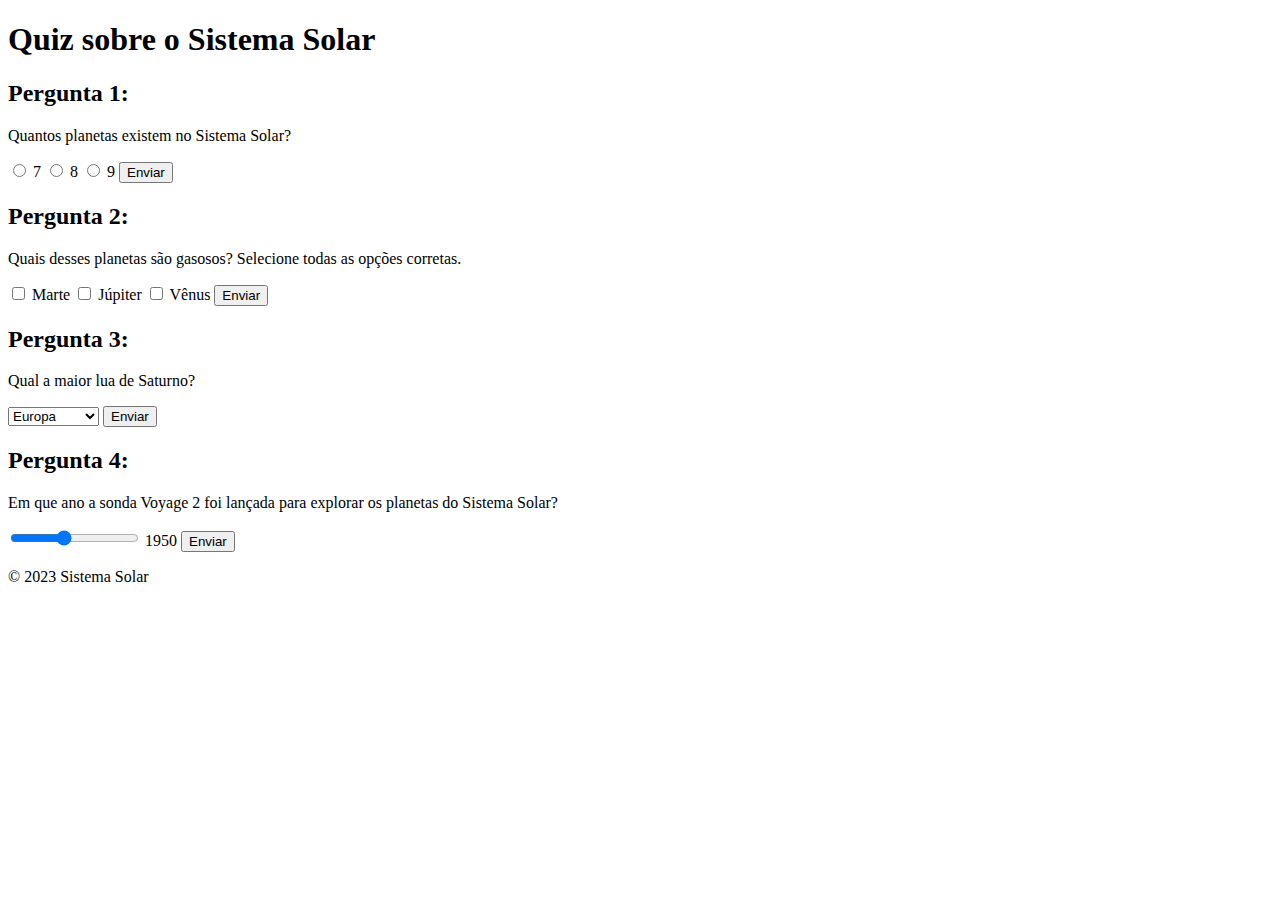
<file: Atividade2/index.html>
<!DOCTYPE html>
<html lang="en">

<head>
  <meta charset="UTF-8" />
  <meta name="viewport" content="width=device-width, initial-sacle=1.0" />
  <title>Sistema Solar</title>
</head>

<body>
  <header>
    <h1>Quiz sobre o Sistema Solar</h1>
  </header>

  <main>
    <section id="pergunta1">
      <h2>Pergunta 1:</h2>
      <form>
        <p>Quantos planetas existem no Sistema Solar?</p>
        <input type="radio" id="num_planetas_7" name="num_planetas" value="7">
        <label for="html">7</label>

        <input type="radio" id="num_planetas_8" name="num_planetas" value="8">
        <label for="css">8</label>

        <input type="radio" id="num_planetas_9" name="num_planetas" value="9">
        <label for="num_planetas_9">9</label>

        <button type="submit" value="Enviar">Enviar</button>
      </form>
    </section>

    <section id="pergunta2">
      <h2>Pergunta 2:</h2>
      <p>Quais desses planetas são gasosos? Selecione todas as opções corretas.</p>
      <form>
        <input type="checkbox" id="marte" name="marte" value="Marte">
        <label for="marte">Marte</label>

        <input type="checkbox" id="jupiter" name="jupiter" value="Júpiter">
        <label for="jupiter">Júpiter</label>

        <input type="checkbox" id="venus" name="venus" value="Vênus">
        <label for="venus">Vênus</label>

        <button type="submit" value="Enviar">Enviar</button>
      </form>
    </section>

    <section id="pergunta3">
      <h2>Pergunta 3:</h2>
      <p>Qual a maior lua de Saturno?</p>
      <form>
        <select name="luas_saturno" id="luas_saturno">
          <option value="europa">Europa</option>
          <option value="tita">Titã</option>
          <option value="ganimedes">Ganimedes</option>
        </select>

        <button type="submit" value="Enviar">Enviar</button>
      </form>
    </section>

    <section id="pergunta4">
      <h2>Pergunta 4:</h2>
      <p>Em que ano a sonda Voyage 2 foi lançada para explorar os planetas do Sistema Solar?</p>
      <form>
        <div class="slidecontainer">
          <input type="range" min="1900" max="2023" value="1950" class="slider" id="ano" name="ano">
          <span id="valor">1950</span>
          <button type="submit" value="Enviar">Enviar</button>
        </div>
      </form>
    </section>
  </main>

  <footer>
    <p>&copy; 2023 Sistema Solar</p>
  </footer>

  <script type="text/javascript" src="script.js"></script>
</body>

</html>
</file>
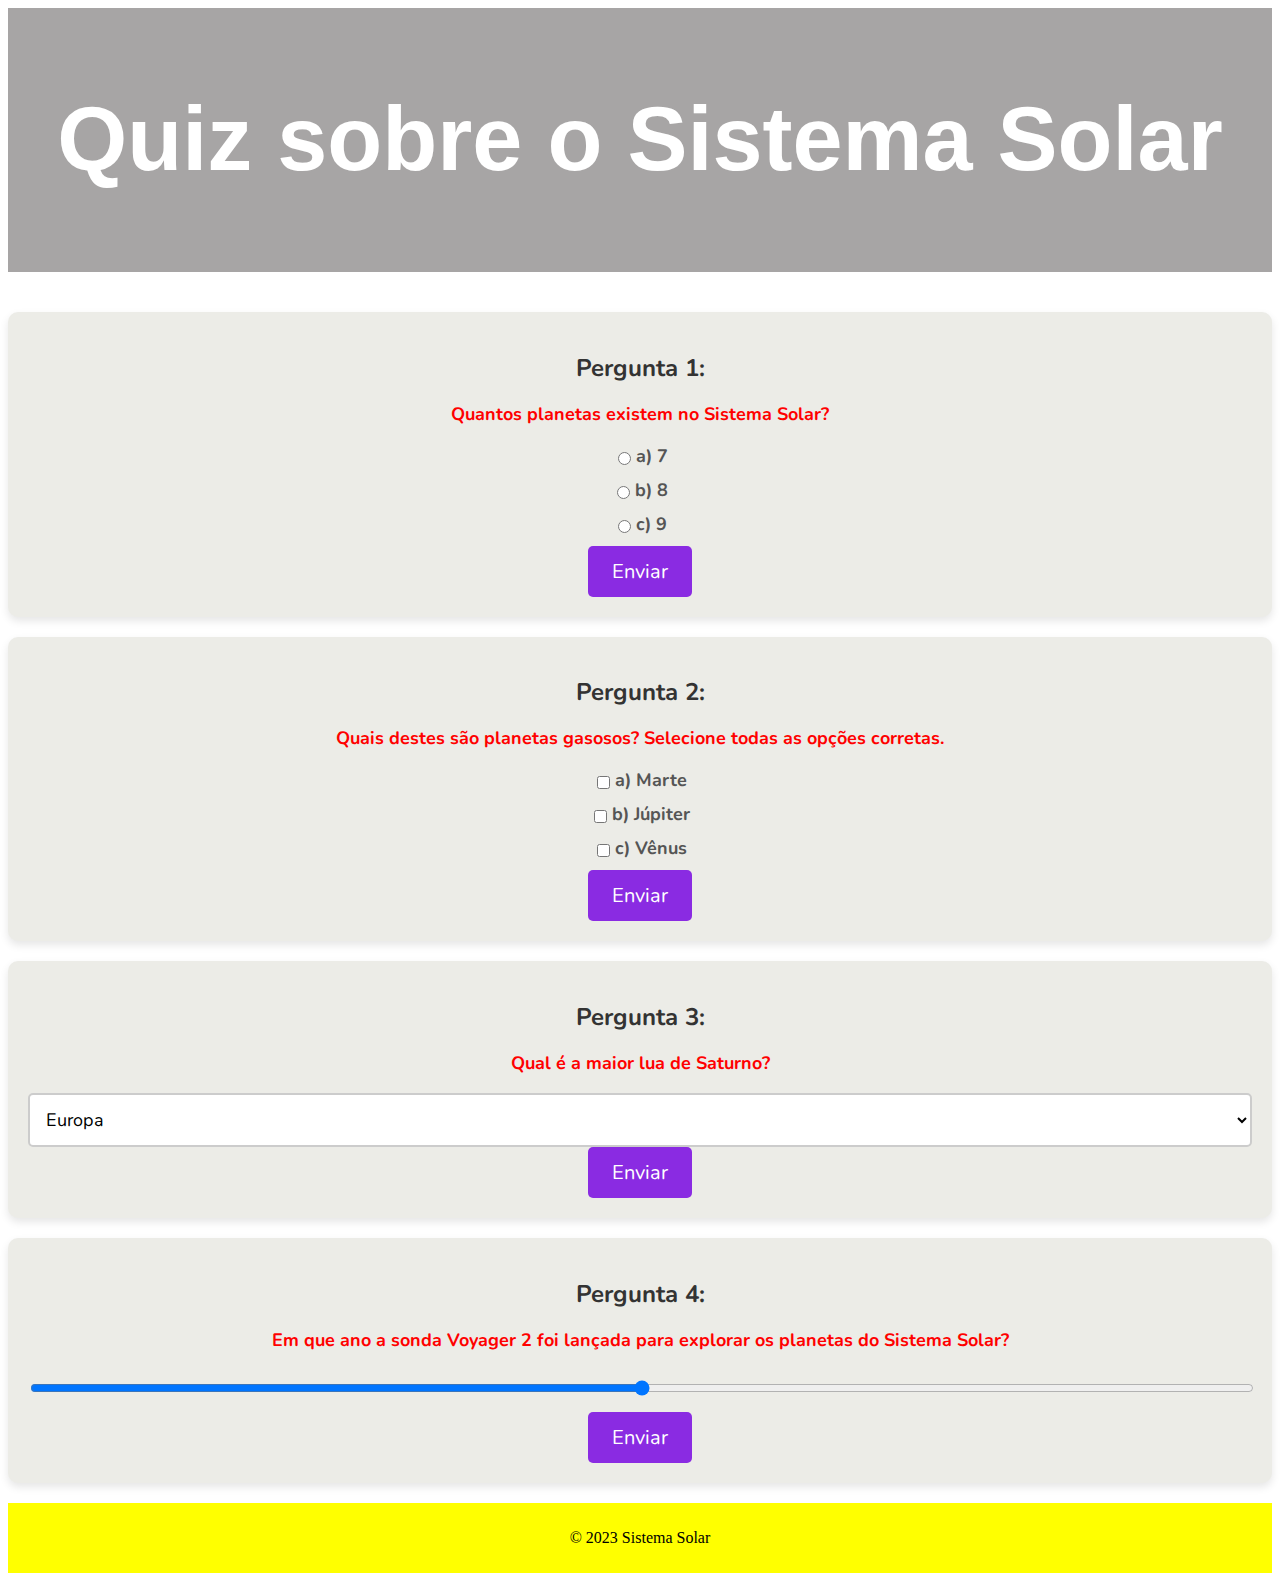
<file: Atividade3/task2.html>
<!DOCTYPE html>
<html lang="en">
  <head>
    <meta charset="UTF-8" />
    <meta name="viewport" content="width=device-width, initial-scale=1.0" />
    <link rel="stylesheet" href="styles-task.css" />
    <title>Quiz sobre o Sistema Solar</title>
  </head>
  <body>
    <header>
      <h1>Quiz sobre o Sistema Solar</h1>
    </header>

    <main>
      <section>
        <h2>Pergunta 1:</h2>
        <p>Quantos planetas existem no Sistema Solar?</p>
        <form>
          <label> <input type="radio" name="pergunta1" value="a" />a) 7 </label>
          <label> <input type="radio" name="pergunta1" value="b" />b) 8 </label>
          <label> <input type="radio" name="pergunta1" value="c" />c) 9 </label>
          <button type="submit">Enviar</button>
        </form>
      </section>

      <section>
        <h2>Pergunta 2:</h2>
        <p>
          Quais destes são planetas gasosos? Selecione todas as opções corretas.
        </p>
        <form>
          <label>
            <input type="checkbox" name="pergunta2" value="a" />a) Marte
          </label>
          <label>
            <input type="checkbox" name="pergunta2" value="b" />b) Júpiter
          </label>
          <label>
            <input type="checkbox" name="pergunta2" value="c" />c) Vênus
          </label>
          <button type="submit">Enviar</button>
        </form>
      </section>

      <section>
        <h2>Pergunta 3:</h2>
        <p>Qual é a maior lua de Saturno?</p>
        <form>
          <select name="pergunta3">
            <option value="a">Europa</option>
            <option value="b">Titã</option>
            <option value="c">Lua de Ganimedes</option>
          </select>
          <button type="submit">Enviar</button>
        </form>
      </section>

      <section>
        <h2>Pergunta 4:</h2>
        <p>
          Em que ano a sonda Voyager 2 foi lançada para explorar os planetas do
          Sistema Solar?
        </p>
        <form>
          <input type="range" name="pergunta4" min="1960" max="1980" step="1" />
          <output></output>
          <button type="submit">Enviar</button>
        </form>
      </section>
    </main>

    <footer>
      <p>&copy; 2023 Sistema Solar</p>
    </footer>

    <script>
      // Atualiza a exibição do valor do slider
      document
        .querySelector('input[type="range"]')
        .addEventListener("input", function () {
          document.querySelector("output").textContent = this.value;
        });
    </script>
  </body>
</html>
</file>
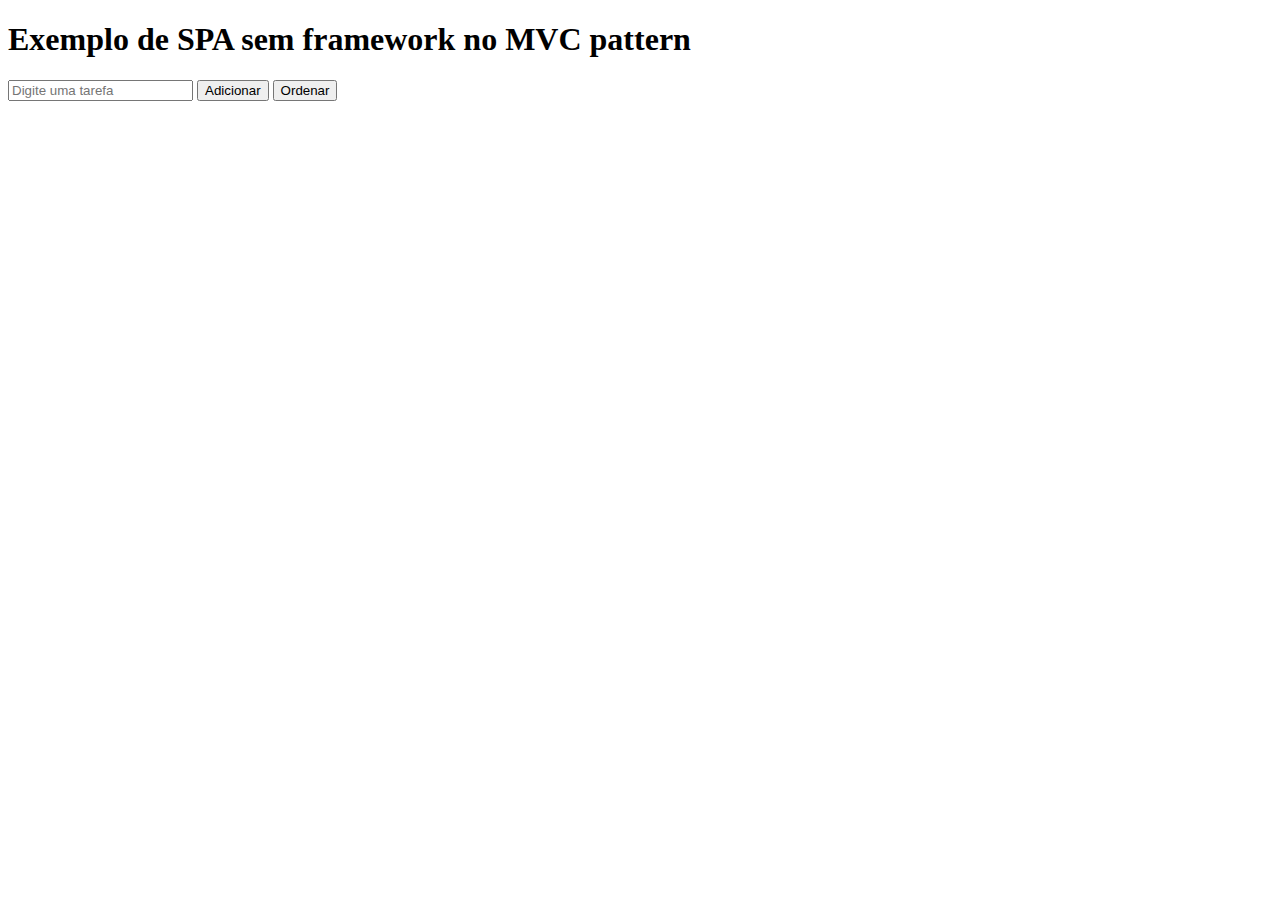
<file: Atividade4/mvcIndex.html>
<!DOCTYPE html>
<html>
  <head>
    <title>Exemplo de SPA sem framework no MVC pattern</title>
  </head>
  <body>
    <main id="app">
      <h1>Exemplo de SPA sem framework no MVC pattern</h1>
      <form id="todo-form">
        <input type="text" id="todo-input" placeholder="Digite uma tarefa" />
        <button type="submit">Adicionar</button>
        <button id="sort" name="sort" type="button">Ordenar</button>
      </form>
      <ul id="todo-list"></ul>
    </main>
    <script src="app.js"></script>
  </body>
</html>
</file>
<file: Atividade3/styles-task.css>
/* Importe uma fonte do Google Fonts (por exemplo, "Nunito") */
@import url("https://fonts.googleapis.com/css2?family=Nunito:wght@400;700&display=swap");

header {
  background-color: #a7a5a5;
  color: #fff;
  text-align: center;
  padding: 20px 0;
  margin: 0 0;
  border: 0;
  font-family: "Tangerine", sans-serif;
  font-size: 45px;
  transition: background-color 0.3s ease;
}

header:hover {
  background-color: yellow;
  color: black;
}

main {
  padding-top: 40px;
}

section {
  background-color: #ecece7;
  box-shadow: 0 4px 8px rgba(0, 0, 0, 0.1);
  border-radius: 10px;
  margin-bottom: 20px;
  padding: 20px;
  font-family: "Nunito", sans-serif;
  font-size: 18px;
  font-weight: bold;
  color: red;
  text-align: center;
  transition: transform 0.2s ease;
}

section:hover {
  transform: scale(1.02);
  box-shadow: 0 6px 12px rgba(0, 0, 0, 0.2);
}

h2 {
  color: #333;
  font-size: 24px;
  margin-bottom: 10px;
}

form {
  margin-top: 10px;
}

label {
  display: block;
  margin-bottom: 10px;
  color: #555;
  font-size: 18px;
}

input[type="radio"],
input[type="checkbox"] {
  margin-right: 5px;
  vertical-align: middle;
}

select {
  width: 100%;
  padding: 12px;
  font-size: 18px;
  border: 2px solid #ccc;
  border-radius: 5px;
  background-color: #fff;
  font-family: "Nunito", sans-serif;
  transition: border-color 0.3s ease;
}

select:hover {
  border-color: #007bff;
}

button[type="submit"] {
  background-color: blueviolet ;
  color: #fff;
  border: none;
  padding: 12px 24px;
  border-radius: 5px;
  cursor: pointer;
  font-family: "Nunito", sans-serif;
  font-size: 20px;
  transition: background-color 0.3s ease;
}

button[type="submit"]:hover {
  background-color:purple;
}

input[type="range"] {
  width: 100%;
  margin-top: 10px;
}

output {
  display: block;
  margin-top: 10px;
  font-family: "Nunito", sans-serif;
  font-size: 18px;
  color: #333;
}

footer {
  background-color: yellow;
  color: black;
  text-align: center;
  padding: 10px 0;
  font-family: "Comic Sans MS", "Comic Sans", cursive;
  font-size: 16px;
}
</file>
